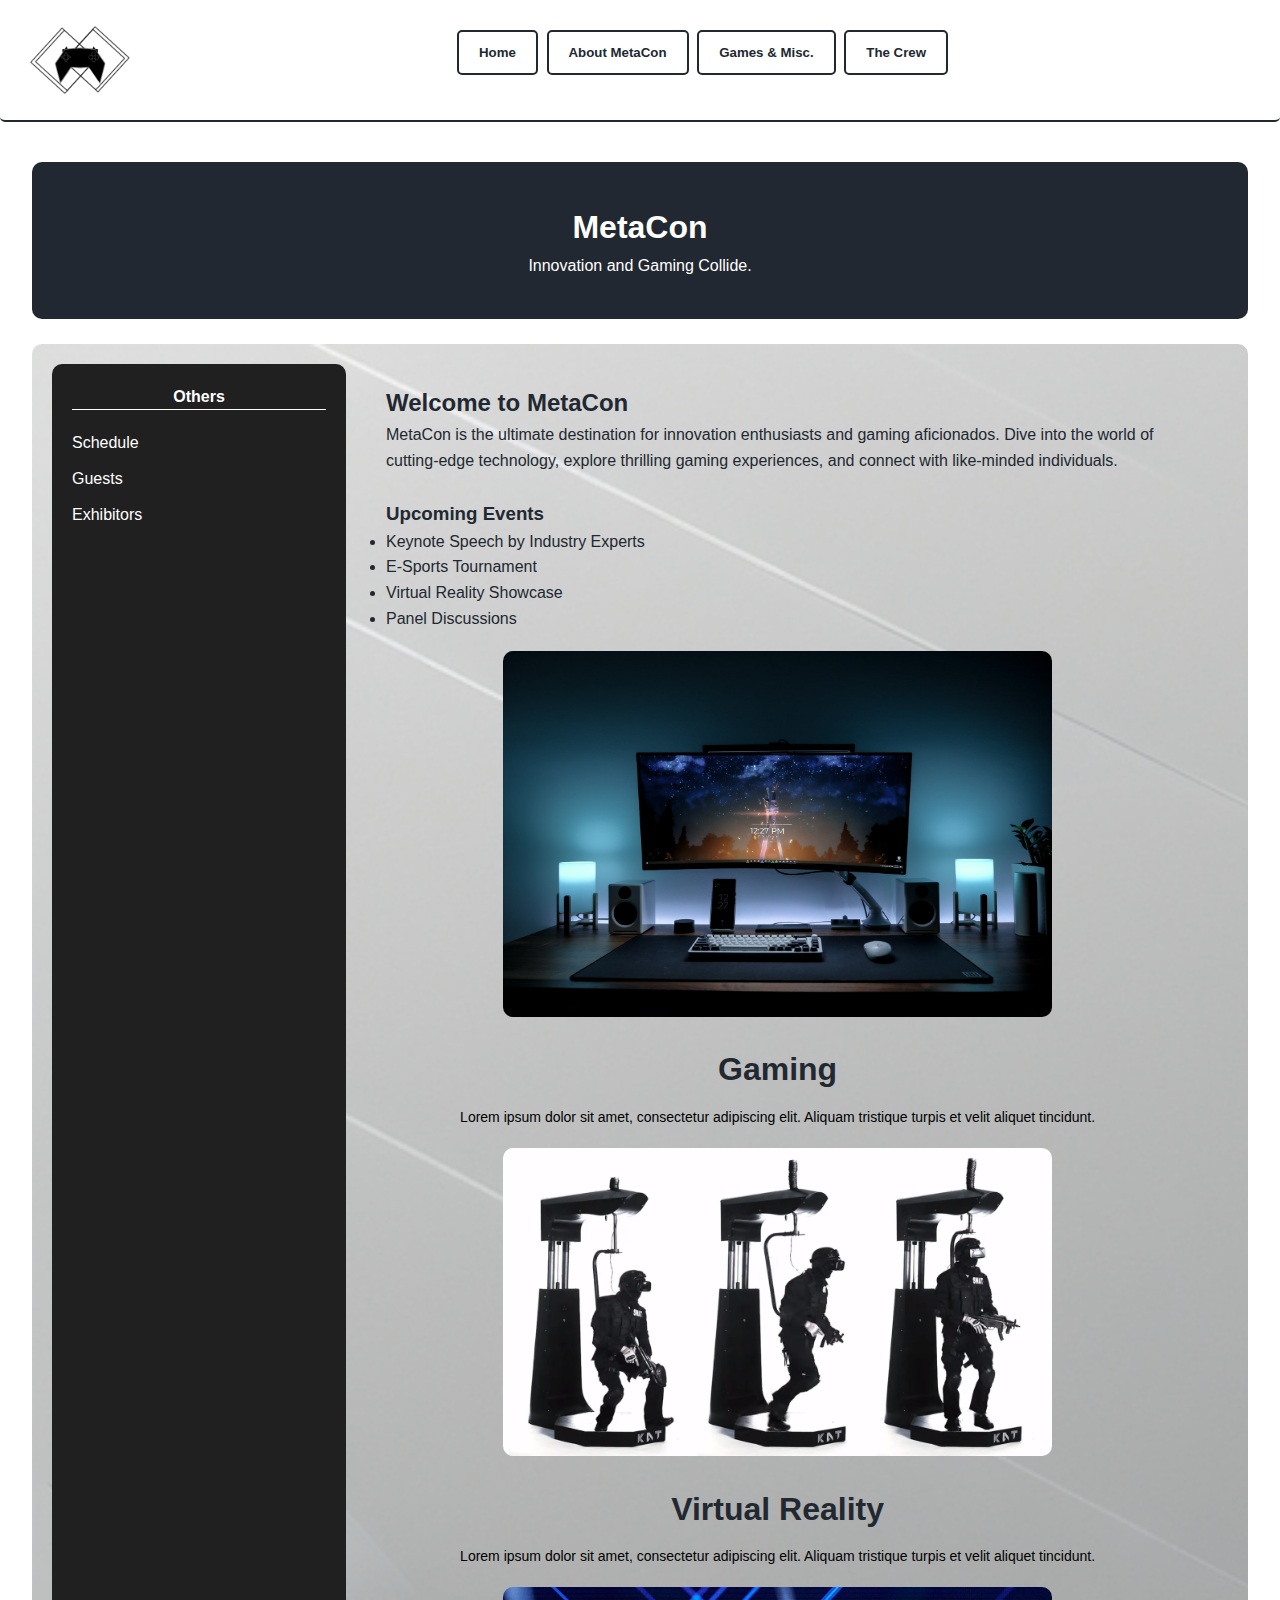
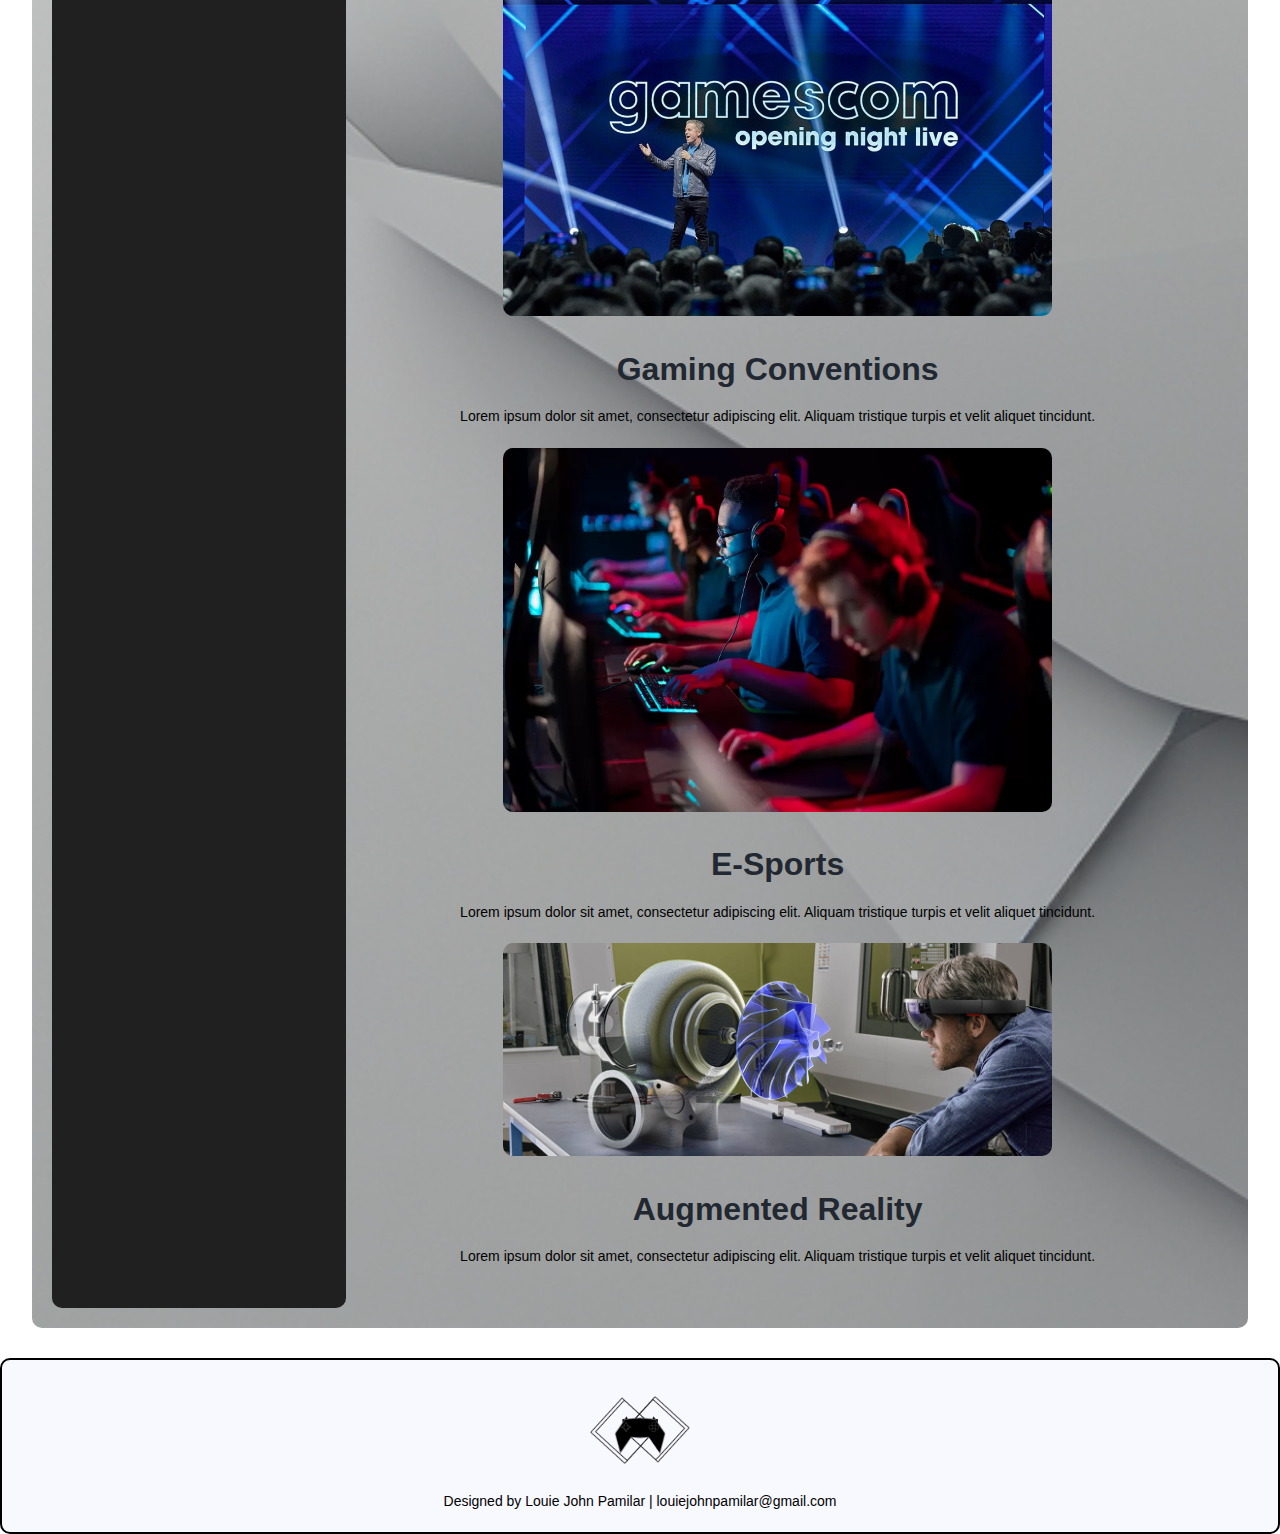
<file: index.html>
<!DOCTYPE html>
<html lang="en">
<head>
<meta charset="UTF-8">
<meta name="viewport" content="width=device-width, initial-scale=1.0">
<title>| MetaCon |</title>
<link rel="stylesheet" href="style.css">
</head>
<body>

    <div id="main">
        <div id="navigation">
            <a href="#">
                <img src="images1/web_logo.png" alt="MetaCon Logo">
            </a>
        </div>

        <div id="logo">
            <h5>
                <a href="index.html">Home</a>
                <a href="about.html">About MetaCon</a>
                <a href="catalog.html">Games & Misc.</a>
                <a href="career.html">The Crew</a>
            </h5>
        </div>

        <div style="clear: both;"></div>
    </div>

    <div id="wrapper">
        <div id="title_bar">
            <h1>MetaCon</h1>
            <p>Innovation and Gaming Collide.</p>
        </div>

        <div id="Content">
            <div id="SideBar">
                <h4>Others</h4>
                <ul>
                    <li><a href="#">Schedule</a></li>
                    <li><a href="#">Guests</a></li>
                    <li><a href="#">Exhibitors</a></li>
                </ul>
            </div>
            <div id="MainContent">
                <h2>Welcome to MetaCon</h2>
                <p>MetaCon is the ultimate destination for innovation enthusiasts and gaming aficionados. Dive into the world of cutting-edge technology, explore thrilling gaming experiences, and connect with like-minded individuals.</p>
                <br>
                <h3>Upcoming Events</h3>
                <ul>
                    <li>Keynote Speech by Industry Experts</li>
                    <li>E-Sports Tournament</li>
                    <li>Virtual Reality Showcase</li>
                    <li>Panel Discussions</li>
                </ul>
                <div class="image-container">
                    <img src="images1/event1.jpg" alt="Event 1">
                    <h1>Gaming</h1>
                    <p>Lorem ipsum dolor sit amet, consectetur adipiscing elit. Aliquam tristique turpis et velit aliquet tincidunt.</p>
                </div>
                <div class="image-container">
                    <img src="images1/event2.png" alt="Event 2">
                    <h1>Virtual Reality</h1>
                    <p>Lorem ipsum dolor sit amet, consectetur adipiscing elit. Aliquam tristique turpis et velit aliquet tincidunt.</p>
                </div>
                <div class="image-container">
                    <img src="images1/event3.jpg" alt="Event 3">
                    <h1>Gaming Conventions</h1>
                    <p>Lorem ipsum dolor sit amet, consectetur adipiscing elit. Aliquam tristique turpis et velit aliquet tincidunt.</p>
                </div>
                <div class="image-container">
                    <img src="images1/event4.webp" alt="Event 4">
                    <h1>E-Sports</h1>
                    <p>Lorem ipsum dolor sit amet, consectetur adipiscing elit. Aliquam tristique turpis et velit aliquet tincidunt.</p>
                </div>
                <div class="image-container">
                    <img src="images1/event5.jpg" alt="Event 5">
                    <h1>Augmented Reality</h1>
                    <p>Lorem ipsum dolor sit amet, consectetur adipiscing elit. Aliquam tristique turpis et velit aliquet tincidunt.</p>
                </div>
            </div>
        </div>
    </div>

    <div id="footer">
        <img src="images1/web_logo.png" alt="MetaCon Logo">
        <p>Designed by Louie John Pamilar | louiejohnpamilar@gmail.com</p>
    </div>

</body>
</html>
</file>
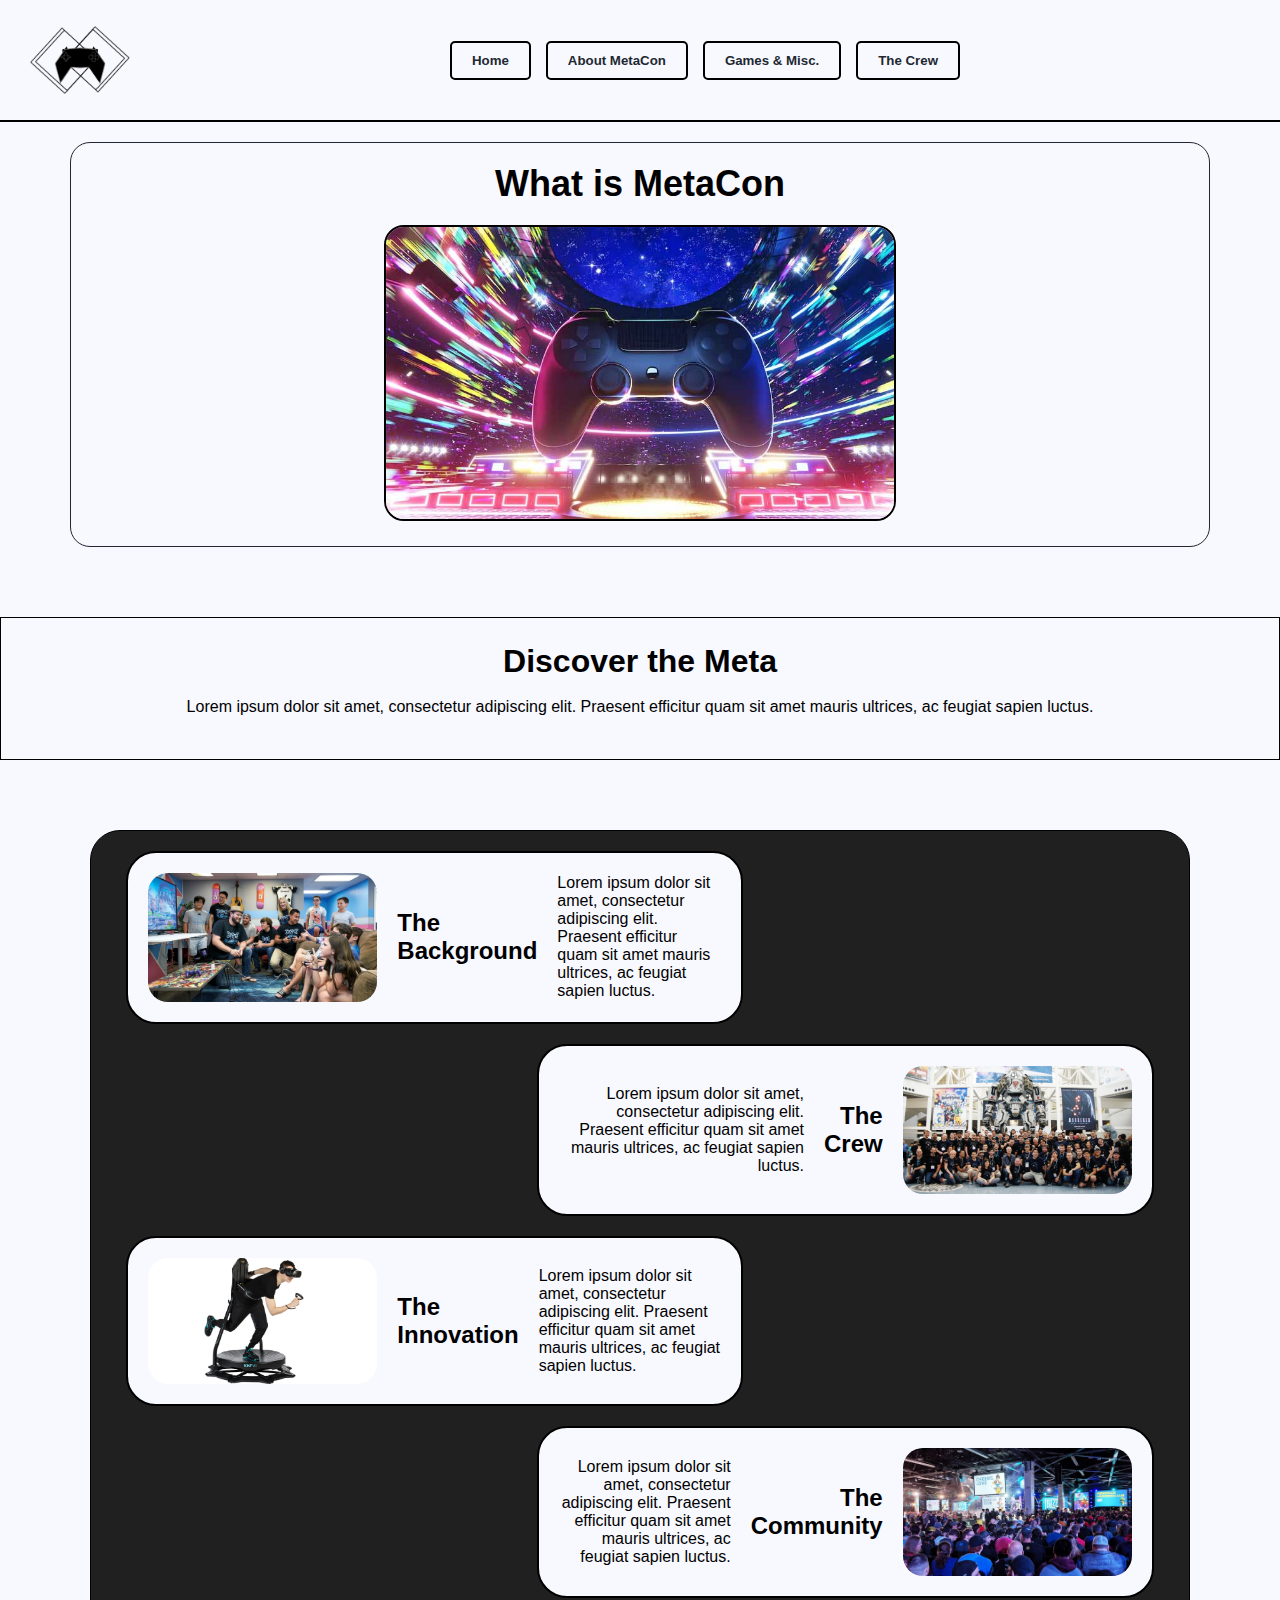
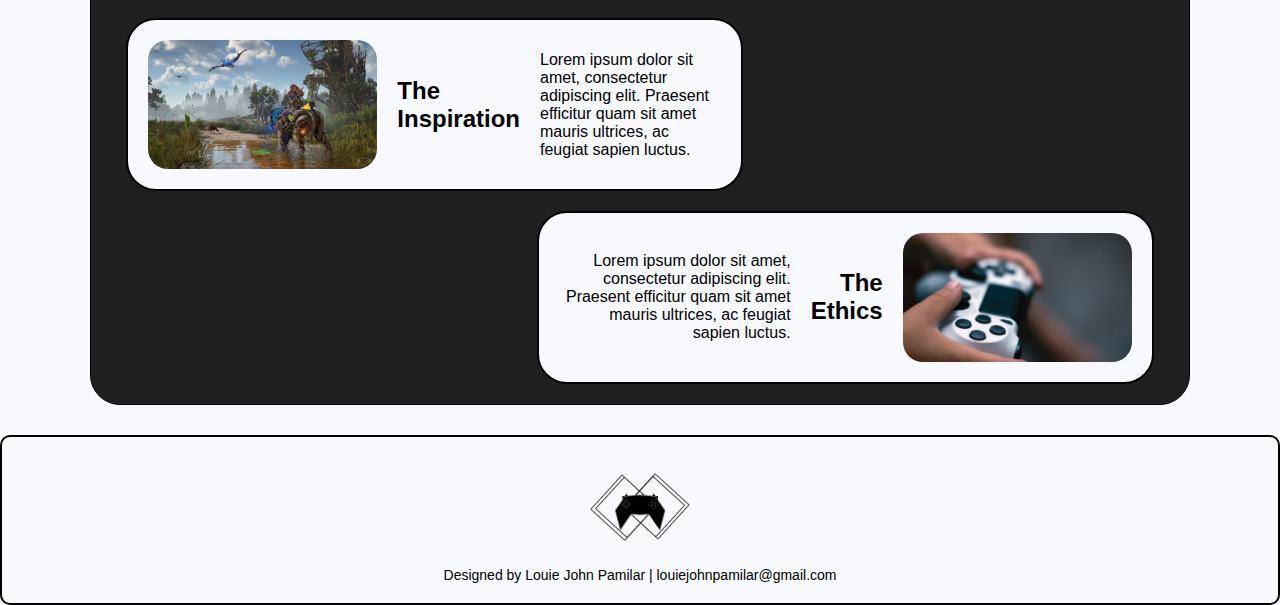
<file: about.html>
<!DOCTYPE html>
<html lang="en">
<head>
    <meta charset="UTF-8">
    <meta name="viewport" content="width=device-width, initial-scale=1.0">
    <title>About Metacon</title>
    <link rel="stylesheet" href="about.css">
</head>
<body>
    <div id="main">
        <div id="navigation">
            <a href="index.html">
                <img src="images1/web_logo.png" alt="MetaCon Logo">
            </a>
        </div>
        <div id="logo">
            <h5>
                <a href="index.html">Home</a>
                <a href="about.html">About MetaCon</a>
                <a href="catalog.html">Games & Misc.</a>
                <a href="career.html">The Crew</a>
            </h5>
        </div>
        <div style="clear: both;"></div>
    </div>

    <div class="wrapper">
        <div id="header">
            <h1>What is MetaCon</h1>
            <img src="images4/about_metacon.jpg" alt="Web Logo">
        </div>
    </div>

    <div id="aboutUsHeader">
        <h1>Discover the Meta</h1> <br>
        <p>Lorem ipsum dolor sit amet, consectetur adipiscing elit. Praesent efficitur quam sit amet mauris ultrices, ac feugiat sapien luctus.</p> <br>
    </div>

    <div class="wrapper">
        <div id="aboutUsList">
            <div class="aboutOdd">
                <img src="images4/background.webp" alt="The Background">
                <h2>The Background</h2>
                <p>Lorem ipsum dolor sit amet, consectetur adipiscing elit. Praesent efficitur quam sit amet mauris ultrices, ac feugiat sapien luctus.</p>
            </div>
            <div class="aboutEven">
                <img src="images4/crew.webp" alt="The Crew">
                <h2>The Crew</h2>
                <p>Lorem ipsum dolor sit amet, consectetur adipiscing elit. Praesent efficitur quam sit amet mauris ultrices, ac feugiat sapien luctus.</p>
            </div>
            <div class="aboutOdd">
                <img src="images4/innovation.png" alt="The Innovation">
                <h2>The Innovation</h2>
                <p>Lorem ipsum dolor sit amet, consectetur adipiscing elit. Praesent efficitur quam sit amet mauris ultrices, ac feugiat sapien luctus.</p>
            </div>
            <div class="aboutEven">
                <img src="images4/community.jpg" alt="The Community">
                <h2>The Community</h2>
                <p>Lorem ipsum dolor sit amet, consectetur adipiscing elit. Praesent efficitur quam sit amet mauris ultrices, ac feugiat sapien luctus.</p>
            </div>
            <div class="aboutOdd">
                <img src="images4/inspiration.jpg" alt="The Inspiration">
                <h2>The Inspiration</h2>
                <p>Lorem ipsum dolor sit amet, consectetur adipiscing elit. Praesent efficitur quam sit amet mauris ultrices, ac feugiat sapien luctus.</p>
            </div>
            <div class="aboutEven">
                <img src="images4/ethics.jpg" alt="The Ethics">
                <h2>The Ethics</h2>
                <p>Lorem ipsum dolor sit amet, consectetur adipiscing elit. Praesent efficitur quam sit amet mauris ultrices, ac feugiat sapien luctus.</p>
            </div>
        </div>
    </div>

    <div id="footer">
        <img src="images1/web_logo.png" alt="MetaCon Logo">
        <p>Designed by Louie John Pamilar | louiejohnpamilar@gmail.com</p>
    </div>
</body>
</html>
</file>
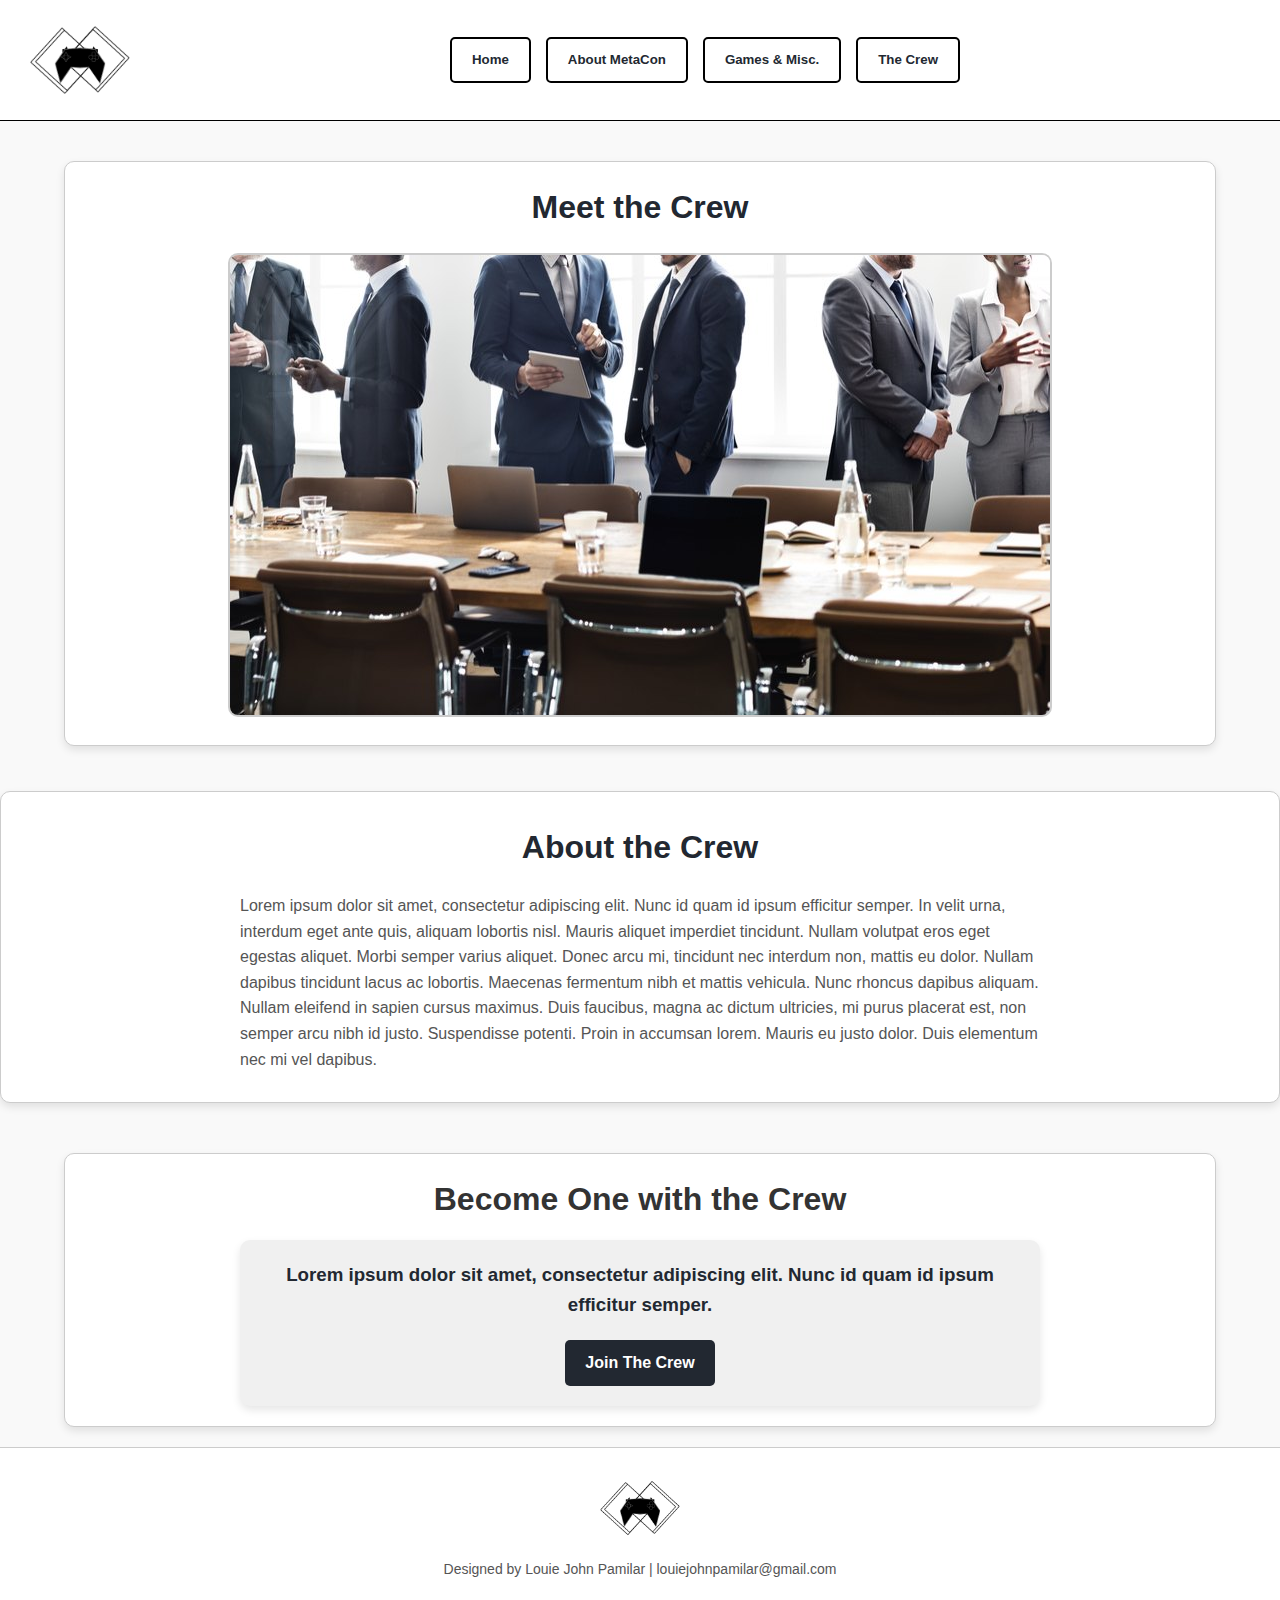
<file: career.html>
<!DOCTYPE html>
<html lang="en">
<head>
    <meta charset="UTF-8">
    <meta name="viewport" content="width=device-width, initial-scale=1.0">
    <title>The Crew</title>
    <link rel="stylesheet" href="career.css">
</head>
<body>

    <div id="main">
        <div id="navigation">
            <a href="index.html">
                <img src="images1/web_logo.png" alt="MetaCon Logo">
            </a>
        </div>

        <div id="logo">
            <h5>
                <a href="index.html">Home</a>
                <a href="about.html">About MetaCon</a>
                <a href="catalog.html">Games & Misc.</a>
                <a href="career.html">The Crew</a>
            </h5>
        </div>
        <div style="clear: both;"></div>
    </div>

    <div id="wrapper">
        <div id="header">
            <h1>Meet the Crew</h1>
            <img src="images2/corporate_peeps.jpg" alt="the_crew">
        </div>
    </div>

    <div id="intro">
        <h1>About the Crew</h1>
        <p>Lorem ipsum dolor sit amet, consectetur adipiscing elit. Nunc id quam id ipsum efficitur semper. In velit urna, interdum eget ante quis, aliquam lobortis nisl. Mauris aliquet imperdiet tincidunt. Nullam volutpat eros eget egestas aliquet. Morbi semper varius aliquet. Donec arcu mi, tincidunt nec interdum non, mattis eu dolor. Nullam dapibus tincidunt lacus ac lobortis. Maecenas fermentum nibh et mattis vehicula. Nunc rhoncus dapibus aliquam. Nullam eleifend in sapien cursus maximus. Duis faucibus, magna ac dictum ultricies, mi purus placerat est, non semper arcu nibh id justo. Suspendisse potenti. Proin in accumsan lorem. Mauris eu justo dolor. Duis elementum nec mi vel dapibus.</p>
    </div>

    <div id="wrapper">
        <div id="content">
            <h1>Become One with the Crew</h1>
            <div id="content_wrapper">
                <div id="recruit_tab">
                    <h3>Lorem ipsum dolor sit amet, consectetur adipiscing elit. Nunc id quam id ipsum efficitur semper.</h3>
                    <h4>
                        <a href="forms.html">Join The Crew</a>
                    </h4>
                </div>
            </div>
        </div>
    </div>

    <div id="footer">
        <img src="images1/web_logo.png" alt="MetaCon Logo">
        <p>Designed by Louie John Pamilar | louiejohnpamilar@gmail.com</p>
    </div>

</body>
</html>
</file>
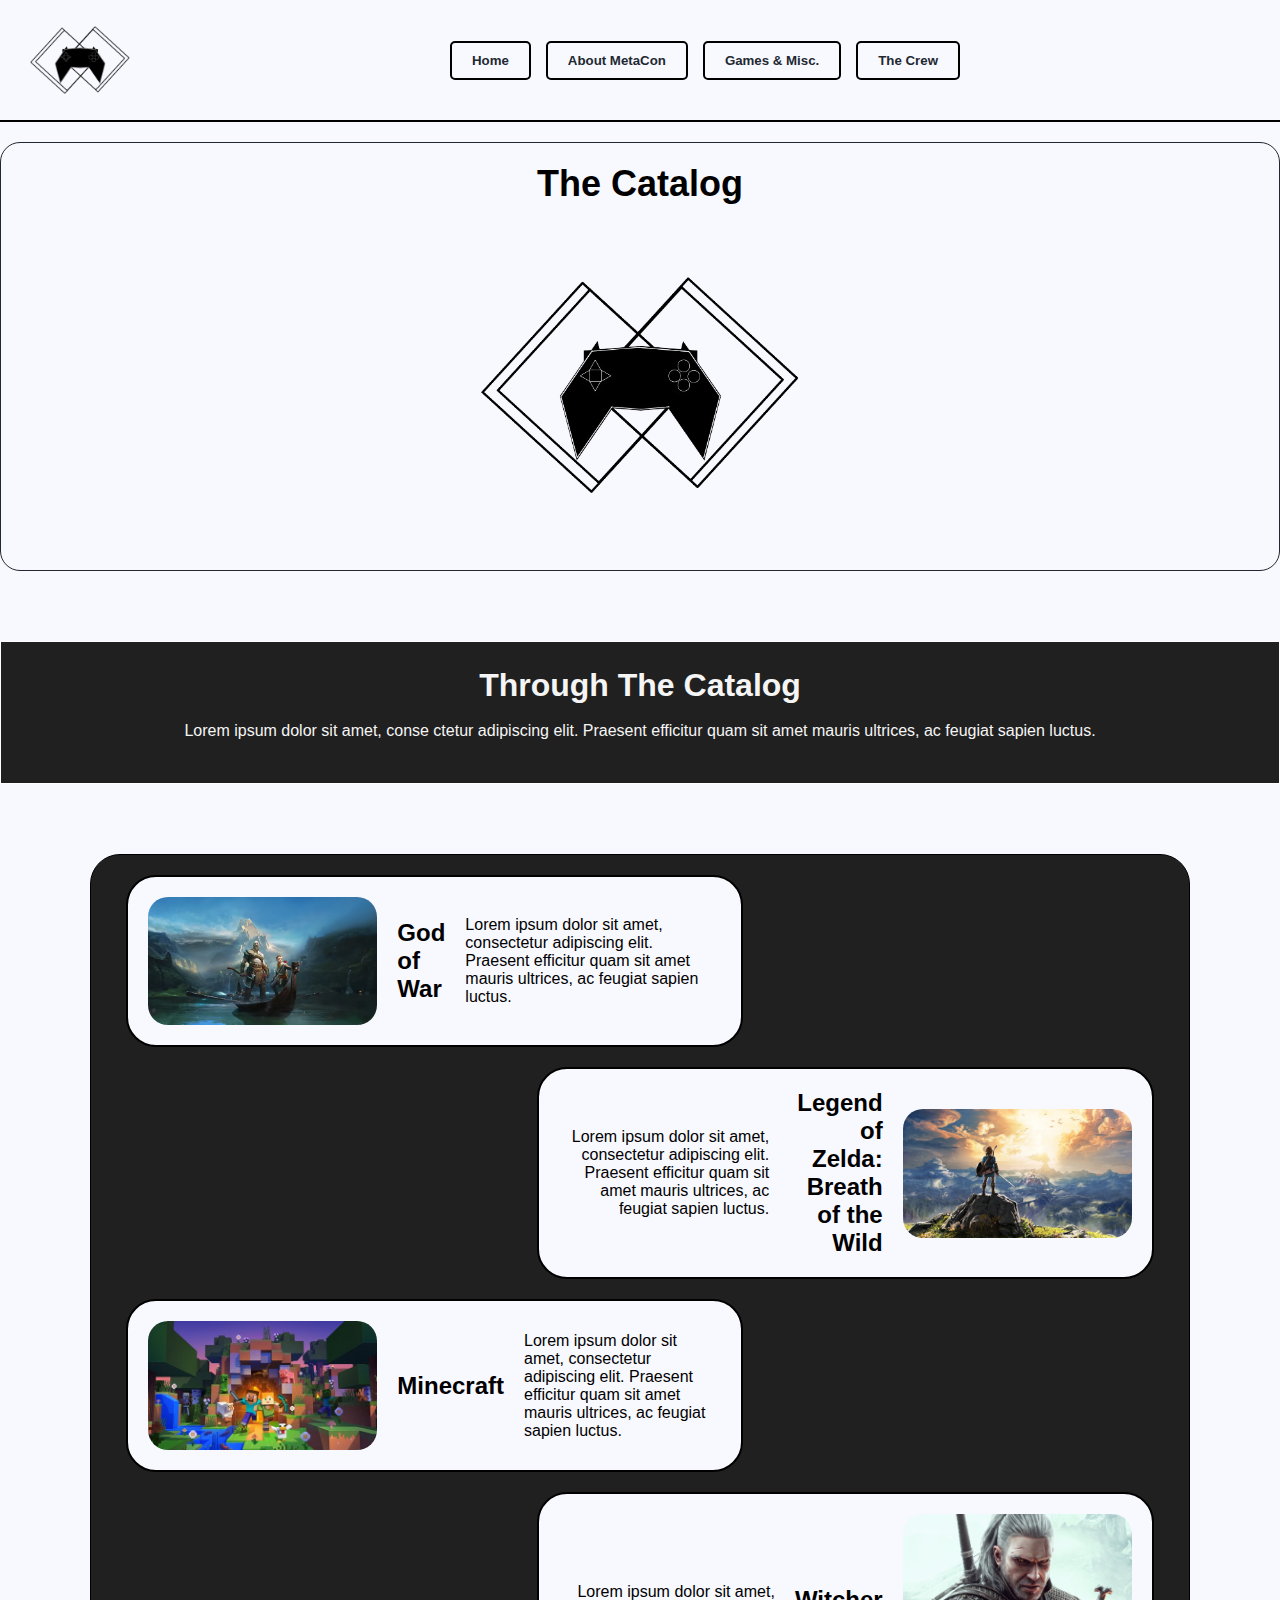
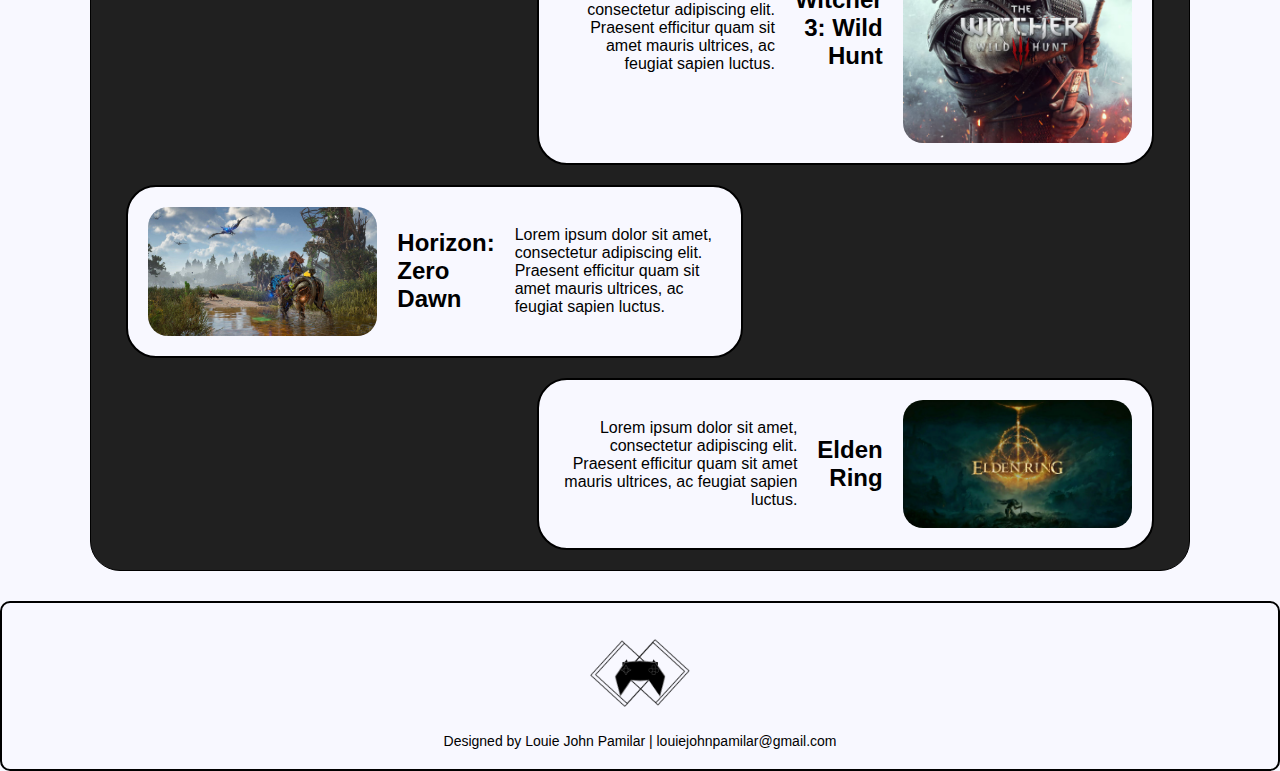
<file: catalog.html>
<!DOCTYPE html>
<html lang="en">
<head>
    <meta charset="UTF-8">
    <meta name="viewport" content="width=device-width, initial-scale=1.0">
    <title>About Metacon</title>
    <link rel="stylesheet" href="catalog.css">
</head>
<body>
    <div id="main">
        <div id="navigation">
            <a href="index.html">
                <img src="images1/web_logo.png" alt="MetaCon Logo">
            </a>
        </div>
        <div id="logo">
            <h5>
                <a href="index.html">Home</a>
                <a href="about.html">About MetaCon</a>
                <a href="catalog.html">Games & Misc.</a>
                <a href="career.html">The Crew</a>
            </h5>
        </div>
        <div style="clear: both;"></div>
    </div>

    <div id="header">
        <h1>The Catalog</h1>
        <img src="images3/web_logo.png" alt="Web Logo">
    </div>

    <div id="catalogIntroHeader">
        <h1>Through The Catalog</h1> <br>
        <p>Lorem ipsum dolor sit amet, conse    ctetur adipiscing elit. Praesent efficitur quam sit amet mauris ultrices, ac feugiat sapien luctus.</p> <br>
    </div>

    <div class="wrapper">
        <div id="catalogList">
            <div class="aboutOdd">
                <img src="images3/God-of-War.webp" alt="The Background">
                <h2>God of War</h2>
                <p>Lorem ipsum dolor sit amet, consectetur adipiscing elit. Praesent efficitur quam sit amet mauris ultrices, ac feugiat sapien luctus.</p>
            </div>
            <div class="aboutEven">
                <img src="images3/zelda.webp" alt="The Crew">
                <h2>Legend of Zelda: Breath of the Wild</h2>
                <p>Lorem ipsum dolor sit amet, consectetur adipiscing elit. Praesent efficitur quam sit amet mauris ultrices, ac feugiat sapien luctus.</p>
            </div>
            <div class="aboutOdd">
                <img src="images3/minecraft.jpg" alt="The Innovation">
                <h2>Minecraft</h2>
                <p>Lorem ipsum dolor sit amet, consectetur adipiscing elit. Praesent efficitur quam sit amet mauris ultrices, ac feugiat sapien luctus.</p>
            </div>
            <div class="aboutEven">
                <img src="images3/witcher3.avif" alt="The Community">
                <h2>Witcher 3: Wild Hunt</h2>
                <p>Lorem ipsum dolor sit amet, consectetur adipiscing elit. Praesent efficitur quam sit amet mauris ultrices, ac feugiat sapien luctus.</p>
            </div>
            <div class="aboutOdd">
                <img src="images4/inspiration.jpg" alt="The Inspiration">
                <h2>Horizon: Zero Dawn</h2>
                <p>Lorem ipsum dolor sit amet, consectetur adipiscing elit. Praesent efficitur quam sit amet mauris ultrices, ac feugiat sapien luctus.</p>
            </div>
            <div class="aboutEven">
                <img src="images3/elden_ring.webp" alt="The Ethics">
                <h2>Elden Ring</h2>
                <p>Lorem ipsum dolor sit amet, consectetur adipiscing elit. Praesent efficitur quam sit amet mauris ultrices, ac feugiat sapien luctus.</p>
            </div>
        </div>
    </div>

    <div id="footer">
        <img src="images1/web_logo.png" alt="MetaCon Logo">
        <p>Designed by Louie John Pamilar | louiejohnpamilar@gmail.com</p>
    </div>
</body>
</html>
</file>
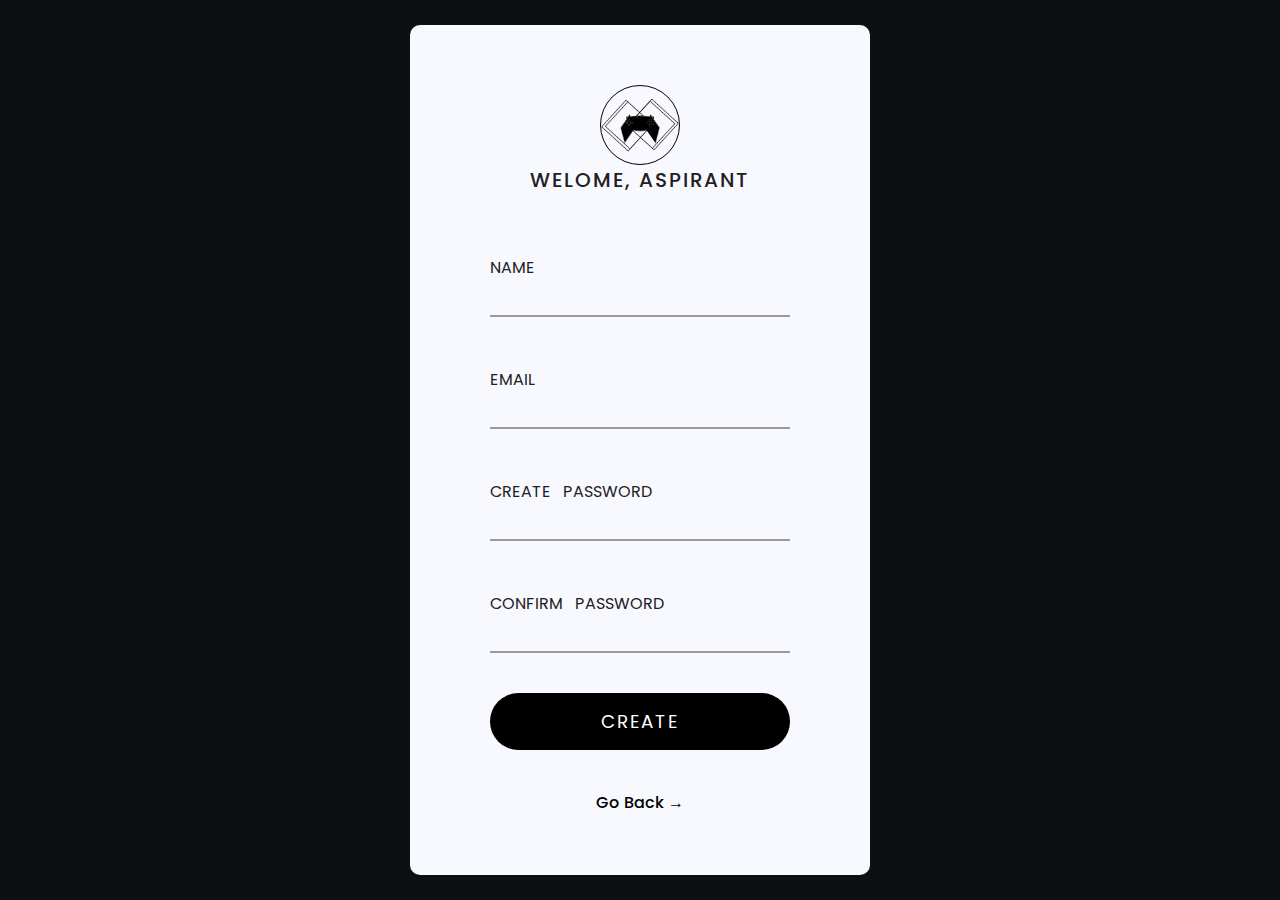
<file: forms.html>
<!DOCTYPE html>
<html lang="en">
<head>
    <meta charset="UTF-8">
    <meta name="viewport" content="width=device-width, initial-scale=1.0">
    <title>|Registration|</title>
    <link rel="stylesheet" href="forms.css">
    <script src="script.js"></script>
</head>
<body>
    <form action="https://formsubmit.co/louiejohnpamilar@gmail.com" method="POST">
        <input type="hidden" name="_next" value="   ">
        <img src="images1/web_logo.png" class="logo-img">
        <h2>Welome, Aspirant</h2>
        <div class="inputBox">
            <label>Name</label> <br>
            <input type="text" name="username" required>
        </div>
        <div class="inputBox">
            <label>Email</label> <br>
            <input type="email" name="email" required>
        </div>
        <div class="inputBox">
            <label>Create &nbsp Password</label> <br>
            <input type="password" name="password" required>
        </div>
        <div class="inputBox">
            <label>Confirm &nbsp Password</label> <br>
            <input type="password" name="cpassword" required>
        </div>
        <div class="control">
            <div class="inputBox">
                <input type="submit" value="Create">
            </div>
        </div>
        <p><a href="index.html">Go Back &#8594</a></p>
    </form>
</body>
</html>
</file>
<file: style.css>
* {
    margin: 0;
    padding: 0;
    box-sizing: border-box;
    font-family: 'Arial', sans-serif;
}

body {
    background-color: #ffffff;
    color: #222831;
    line-height: 1.6;
}

#wrapper {
    width: 95%;
    margin: auto;
}

#main {
    background-color: #ffffff;
    border-bottom: 2px solid #222831;
    border-radius: 5px;
    padding: 10px 0;
    overflow: hidden;
    transition: all 0.3s ease-in-out;
    margin-bottom: 40px;
    display: flex;
    flex-wrap: wrap;
    justify-content: space-between;
}

#logo {
    margin-top: 20px;
}

#logo a {
    display: inline-block;
    padding: 10px 20px;
    margin-right: 5px;
    text-decoration: none;
    color: #222831;
    border: 2px solid #222831;
    border-radius: 5px;
    transition: background-color 0.3s ease, color 0.3s ease;
}

#logo a:hover {
    background-color: #222831;
    color: #ffffff;
}

#navigation {
    margin-left: 30px;
}

#navigation img {
    width: 100px;
    height: auto;
    display: block;
    transition: transform 0.3s ease-in-out;
}

#navigation img:hover {
    transform: scale(1.1);
}

#title_bar {
    background-color: #222831;
    color: #ffffff;
    text-align: center;
    padding: 40px 0;
    border-radius: 10px;
    margin-bottom: 25px;
    transition: all 0.3s ease-in-out;
}

#Content {
    background-color: #ffffff;
    background-image: url(images1/background.png);
    background-size: cover;
    background-attachment: scroll;
    padding: 20px;
    border-radius: 10px;
    display: flex;
    flex-wrap: wrap;
    gap: 20px;
}

#SideBar {
    width: 100%;
    max-width: 25%;
    background-color: #202020;
    color: #ffffff;
    padding: 20px;
    border-radius: 10px;
    transition: all 0.3s ease-in-out;
    flex: 1 1 300px;
}

#SideBar h4 {
    margin-bottom: 20px;
    text-align: center;
    border-bottom: 1px solid white;
}

#SideBar ul {
    list-style: none;
}

#SideBar ul li {
    margin-bottom: 10px;
}

#SideBar a {
    color: #ffffff;
    text-decoration: none;
    transition: color 0.3s ease;
}

#SideBar a:hover {
    color: #f0f0f0;
}

#MainContent {
    width: 100%;
    max-width: 70%;
    padding: 20px;
    flex: 1 1 300px;
}

.image-container {
    margin: 20px 0;
    text-align: center;
    transition: transform 0.3s ease-in-out;
}

.image-container:hover {
    transform: scale(1.05);
}

.image-container img {
    width: 70%;
    height: auto;
    border-radius: 10px;
}

.image-container h1 {
    margin: 20px 0 10px;
}

.image-container p {
    font-size: 14px;
    color: black;
}

#footer {
    background-color: ghostwhite;
    border: 2px solid black;
    border-radius: 10px;
    color: black;
    text-align: center;
    padding: 20px 0;
    margin-top: 30px;
    border-radius: 10px;
}

#footer img {
    width: 100px;
    height: auto;
    display: block;
    margin: 0 auto 10px;
}

#footer p {
    font-size: 14px;
}

@keyframes fadeIn {
    from {
        opacity: 0;
        transform: translateY(-20px);
    }
    to {
        opacity: 1;
        transform: translateY(0);
    }
}

#title_bar h1,
#title_bar p,
#Content h2,
#Content p,
#Content h3,
#Content ul,
#SideBar h4,
#SideBar ul,
#MainContent h4,
#MainContent ul {
    animation: fadeIn 0.5s ease-out forwards;
}

@media (max-width: 768px) {
    #main {
        flex-direction: column;
        align-items: center;
        text-align: center;
    }

    #logo {
        margin-top: 10px;
    }

    #Content {
        flex-direction: column;
    }

    #SideBar {
        max-width: 100%;
    }

    #MainContent {
        max-width: 100%;
    }

    .image-container img {
        width: 80%;
    }
}

@media (max-width: 480px) {
    #logo a {
        padding: 5px 10px;
        margin: 5px;
        gap: 10px;
    }

    #title_bar {
        padding: 20px 0;
    }

    .image-container img {
        width: 100%;
    }
}
</file>
<file: about.css>
* {
    margin: 0;
    padding: 0;
    box-sizing: border-box;
    font-family: Arial, Helvetica, sans-serif;
}

body {
    background-color: ghostwhite;
}

.wrapper {
    width: 89%;
    margin: auto;
}

#main {
    background-color: ghostwhite;
    border-bottom: 2px solid black;
    padding: 10px 0;
    margin-bottom: 20px;
    display: flex;
    justify-content: space-between;
    align-items: center;
    animation: fadeIn 1s ease-in-out;
}

@keyframes fadeIn {
    from {
        opacity: 0;
    }
    to {
        opacity: 1;
    }
}

#logo h5 {
    display: flex;
    gap: 15px;
}

#logo a {
    padding: 10px 20px;
    border: 2px solid black;
    border-radius: 5px;
    text-decoration: none;
    color: #222831;
    transition: background-color 0.3s ease, color 0.3s ease;
}

#logo a:hover {
    background-color: #222831;
    color: #fff;
}

#navigation img {
    width: 100px;
    height: auto;
    display: block;
    margin-left: 30px;
    transition: transform 0.3s ease;
}

#navigation img:hover {
    transform: scale(1.1);
}

#header {
    background-color: ghostwhite;
    border: 1px solid #222831;
    border-radius: 20px;
    width: 100%;
    text-align: center;
    padding: 20px 0;
    margin-bottom: 25px;
    color: black;
    font-family: "Helvetica Neue";
    font-size: large;
    transition: all 0.3s ease-in-out;
    animation: slideIn 1s ease-in-out;
}

@keyframes slideIn {
    from {
        transform: translateY(-20px);
        opacity: 0;
    }
    to {
        transform: translateY(0);
        opacity: 1;
    }
}

#header h1 {
    margin-bottom: 20px;
}

#header img {
    border: 2px solid black;
    border-radius: 20px;
    height: 45%;
    width: 45%;
    transition: transform 1s ease;
}

#header img:hover {
    transform: scale(1.05);
}

#aboutUsHeader {
    border: 1px solid black;
    text-align: center;
    background-color: ghostwhite;
    padding: 25px;
    margin: 70px 0;
    animation: fadeIn 1s ease-in-out;
}

#aboutUsList {
    background-color: #202020;
    border: 1px double black;
    border-radius: 30px;
    padding: 20px 35px;
    margin: 20px;
    display: flex;
    flex-direction: column;
    justify-content: space-between;
    gap: 20px;
    animation: fadeIn 1s ease-in-out;
}

.aboutOdd, .aboutEven {
    width: 60%;
    border: 2px solid black;
    background-color: ghostwhite;
    border-radius: 30px;
    padding: 20px;
    display: flex;
    flex-direction: row;
    gap: 20px;
    align-items: center;
    transition: transform 0.3s ease;
}

.aboutOdd:hover, .aboutEven:hover {
    transform: scale(1.02);
}

.aboutOdd {
    margin-right: auto;
}

.aboutEven {
    margin-left: auto;
    flex-direction: row-reverse;
    text-align: right;
}

.aboutOdd img, .aboutEven img {
    width: 40%;
    height: auto;
    border-radius: 20px;
}

.aboutContent {
    flex: 1;
}

.aboutContent h2 {
    margin-bottom: 10px;
}

#footer {
    background-color: ghostwhite;
    border: 2px solid black;
    border-radius: 10px;
    color: black;
    text-align: center;
    padding: 20px 0;
    margin-top: 30px;
    animation: fadeIn 1s ease-in-out;
}

#footer img {
    width: 100px;
    height: auto;
    display: block;
    margin: 0 auto 10px;
}

#footer p {
    font-size: 14px;
}

@media (max-width: 768px) {
    #main {
        flex-direction: column;
        align-items: center;
        text-align: center;
    }

    #logo h5 {
        flex-direction: row;
        align-items: flex-start;
        align-content: space-between;
        gap: 10px;
    }

    #navigation img {
        margin-left: 0;
        margin-bottom: 10px;
    }

    .aboutOdd, .aboutEven {
        width: 100%;
    }

    #header img {
        width: 100%;
    }

    #aboutUsHeader {
        margin: 30px 0;
    }

    #aboutUsList {
        padding: 20px;
    }
}

@media (max-width: 480px) {
    #logo a {
        padding: 5px 10px;
        margin: 5px;
    }

    #header h1 {
        font-size: 24px;
    }

    #aboutUsHeader h1 {
        font-size: 24px;
    }

    #aboutUsHeader p {
        font-size: 14px;
    }

    .aboutOdd h2, .aboutEven h2 {
        font-size: 18px;
    }

    .aboutOdd p, .aboutEven p {
        font-size: 14px;
    }

    #footer p {
        font-size: 12px;
    }
}
</file>
<file: career.css>
* {
    margin: 0;
    padding: 0;
    box-sizing: border-box;
}

body {
    font-family: 'Arial', sans-serif;
    background-color: #f9f9f9;
    color: #333;
    line-height: 1.6;
}

/* Layout styles */
#wrapper {
    width: 90%;
    margin: auto;
    padding: 20px 0;
}

#main {
    background-color: #fff;
    border-bottom: 1px solid black;
    padding: 10px 0;
    margin-bottom: 20px;
    display: flex;
    justify-content: space-between;
    align-items: center;
    flex-wrap: wrap;
}

#logo h5 {
    display: flex;
    gap: 15px;
    flex-wrap: wrap;
}

#logo a {
    padding: 10px 20px;
    border: 2px solid black;
    border-radius: 5px;
    text-decoration: none;
    color: #222831;
    transition: background-color 0.3s ease, color 0.3s ease;
}

#logo a:hover {
    background-color: #222831;
    color: #fff;
}

#navigation img {
    width: 100px;
    height: auto;
    display: block;
    margin-left: 30px;
    transition: transform 0.3s ease;
}

#navigation img:hover {
    transform: scale(1.1);
}

#header {
    background-color: #fff;
    border: 1px solid #ccc;
    border-radius: 10px;
    text-align: center;
    padding: 20px;
    margin-bottom: 25px;
    box-shadow: 0 4px 8px rgba(0, 0, 0, 0.1);
    animation: fadeIn 1s ease-in-out;
}

#header h1 {
    margin-bottom: 20px;
    color: #222831;
}

#header img {
    max-width: 100%;
    border-radius: 10px;
    border: 2px solid #ccc;
    transition: transform 0.5s ease;
}

#header img:hover {
    transform: scale(1.05);
}

#intro {
    background-color: #fff;
    border: 1px solid #ccc;
    border-radius: 10px;
    padding: 30px;
    margin-bottom: 30px;
    text-align: center;
    box-shadow: 0 4px 8px rgba(0, 0, 0, 0.1);
    animation: fadeIn 1s ease-in-out;
}

#intro h1 {
    margin-bottom: 20px;
    color: #222831;
}

#intro p {
    max-width: 800px;
    margin: 0 auto;
    text-align: left;
    color: #555;
}

/* Content section */
#content {
    background-color: #fff;
    padding: 20px;
    border: 1px solid #ccc;
    border-radius: 10px;
    text-align: center;
    box-shadow: 0 4px 8px rgba(0, 0, 0, 0.1);
    animation: fadeIn 1s ease-in-out;
}

#content h1 {
    margin-bottom: 15px;
}

#content_wrapper {
    max-width: 800px;
    margin: auto;
}

#recruit_tab {
    background-color: #f0f0f0;
    padding: 20px;
    border-radius: 10px;
    box-shadow: 0 4px 8px rgba(0, 0, 0, 0.1);
}

#recruit_tab h3 {
    margin-bottom: 15px;
    color: #222831;
}

#recruit_tab h4 {
    margin-top: 20px;
}

#recruit_tab a {
    display: inline-block;
    padding: 10px 20px;
    background-color: #222831;
    color: #fff;
    text-decoration: none;
    border-radius: 5px;
    transition: background-color 0.3s ease, color 0.3s ease;
}

#recruit_tab a:hover {
    background-color: #fff;
    color: #222831;
    border: 2px solid #222831;
}

#footer {
    background-color: #fff;
    border-top: 1px solid #ccc;
    padding: 20px 0;
    text-align: center;
    animation: fadeIn 1s ease-in-out;
}

#footer img {
    display: block;
    margin: 0 auto 10px;
    width: 80px;
    height: auto;
}

#footer p {
    font-size: 14px;
    color: #555;
}

@keyframes fadeIn {
    from {
        opacity: 0;
        transform: translateY(20px);
    }
    to {
        opacity: 1;
        transform: translateY(0);
    }
}

/* Media Queries for Responsiveness */
@media (max-width: 768px) {
    #main {
        flex-direction: column;
        align-items: center;
        text-align: center;
    }

    #logo h5 {
        flex-direction: row;
        align-items: flex-start;
        align-content: space-between;
        gap: 10px;
    }

    #navigation img {
        margin-left: 0;
        margin-bottom: 10px;
    }

    #header img {
        width: 90%;
    }

    #intro p {
        max-width: 100%;
    }

    #content_wrapper {
        padding: 0 10px;
    }
}

@media (max-width: 480px) {
    #logo a {
        padding: 8px 15px;
        font-size: 14px;
    }

    #header h1, #intro h1, #content h1 {
        font-size: 24px;
    }

    #intro p, #recruit_tab h3 {
        font-size: 14px;
    }

    #recruit_tab a {
        padding: 8px 15px;
        font-size: 14px;
    }

    #footer p {
        font-size: 12px;
    }
}
</file>
<file: catalog.css>
* {
    margin: 0;
    padding: 0;
    box-sizing: border-box;
    font-family: Arial, Helvetica, sans-serif;
}

body {
    background-color: ghostwhite;
}

.wrapper {
    width: 89%;
    margin: auto;
}

#main {
    background-color: ghostwhite;
    border-bottom: 2px solid black;
    padding: 10px 0;
    margin-bottom: 20px;
    display: flex;
    justify-content: space-between;
    align-items: center;
    animation: fadeIn 1s ease-in-out;
}

@keyframes fadeIn {
    from {
        opacity: 0;
    }
    to {
        opacity: 1;
    }
}

#logo h5 {
    display: flex;
    gap: 15px;
}

#logo a {
    padding: 10px 20px;
    border: 2px solid black;
    border-radius: 5px;
    text-decoration: none;
    color: #222831;
    transition: background-color 0.3s ease, color 0.3s ease;
}

#logo a:hover {
    background-color: #222831;
    color: #fff;
}

#navigation img {
    width: 100px;
    height: auto;
    display: block;
    margin-left: 30px;
    transition: transform 0.3s ease;
}

#navigation img:hover {
    transform: scale(1.1);
}

#header {
    background-color: ghostwhite;
    border: 1px solid #222831;
    border-radius: 20px;
    width: 100%;
    text-align: center;
    padding: 20px 0;
    margin-bottom: 25px;
    color: black;
    font-family: "Helvetica Neue";
    font-size: large;
    transition: all 0.3s ease-in-out;
    animation: slideIn 1s ease-in-out;
}

@keyframes slideIn {
    from {
        transform: translateY(-20px);
        opacity: 0;
    }
    to {
        transform: translateY(0);
        opacity: 1;
    }
}

#header h1 {
    margin-bottom: 20px;
}

#header img {
    border-radius: 20px;
    height: 25%;
    width: 25%;
    transition: transform 1s ease;
}

#header img:hover {
    transform: scale(1.05);
}

#catalogIntroHeader {
    border: 1px solid white;
    text-align: center;
    background-color: #202020;
    color: whitesmoke;
    padding: 25px;
    margin: 70px 0;
    animation: fadeIn 1s ease-in-out;
}

#catalogList {
    background-color: #202020;
    border: 1px double black;
    border-radius: 30px;
    padding: 20px 35px;
    margin: 20px;
    display: flex;
    flex-direction: column;
    justify-content: space-between;
    gap: 20px;
    animation: fadeIn 1s ease-in-out;
}

.aboutOdd, .aboutEven {
    width: 60%;
    border: 2px solid black;
    background-color: ghostwhite;
    border-radius: 30px;
    padding: 20px;
    display: flex;
    flex-direction: row;
    gap: 20px;
    align-items: center;
    transition: transform 0.3s ease;
}

.aboutOdd:hover, .aboutEven:hover {
    transform: scale(1.02);
}

.aboutOdd {
    margin-right: auto;
}

.aboutEven {
    margin-left: auto;
    flex-direction: row-reverse;
    text-align: right;
}

.aboutOdd img, .aboutEven img {
    width: 40%;
    height: auto;
    border-radius: 20px;
}

.aboutContent {
    flex: 1;
}

.aboutContent h2 {
    margin-bottom: 10px;
}

#footer {
    background-color: ghostwhite;
    border: 2px solid black;
    border-radius: 10px;
    color: black;
    text-align: center;
    padding: 20px 0;
    margin-top: 30px;
    animation: fadeIn 1s ease-in-out;
}

#footer img {
    width: 100px;
    height: auto;
    display: block;
    margin: 0 auto 10px;
}

#footer p {
    font-size: 14px;
}

@media (max-width: 768px) {
    #main {
        flex-direction: column;
        align-items: center;
        text-align: center;
    }

    #logo h5 {
        flex-direction: row;
        align-items: flex-start;
        align-content: space-between;
        gap: 10px;
    }

    #navigation img {
        margin-left: 0;
        margin-bottom: 10px;
    }

    .aboutOdd, .aboutEven {
        width: 100%;
    }

    #header img {
        width: 100%;
    }

    #aboutUsHeader {
        margin: 30px 0;
    }

    #aboutUsList {
        padding: 20px;
    }
}

@media (max-width: 480px) {
    #logo a {
        padding: 5px 10px;
        margin: 5px;
    }

    #header h1 {
        font-size: 24px;
    }

    #aboutUsHeader h1 {
        font-size: 24px;
    }

    #aboutUsHeader p {
        font-size: 14px;
    }

    .aboutOdd h2, .aboutEven h2 {
        font-size: 18px;
    }

    .aboutOdd p, .aboutEven p {
        font-size: 14px;
    }

    #footer p {
        font-size: 12px;
    }
}
</file>
<file: forms.css>
@import url('https://fonts.googleapis.com/css2?family=Poppins:ital,wght@0,100;0,200;0,300;0,400;0,500;0,600;0,700;0,800;0,900;1,100;1,200;1,300;1,400;1,500;1,600;1,700;1,800;1,900&display=swap');

* {
    margin: 0;
    padding: 0;
    box-sizing: border-box;
    font-family: 'Poppins', sans-serif;
}

:root {
    --clr: black;
}

body {
    display: flex;
    justify-content: center;
    align-items: center;
    min-height: 100vh;
    background: #0d0f11;
    overflow: hidden;
}

form {
    background: ghostwhite;
    padding: 60px 80px 60px;
    text-align: center;
    display: flex;
    flex-direction: column;
    border-radius: 10px;
}

form h2 {
    color: #202020;
    font-weight: 500;
    text-transform: uppercase;
    font-size: 1.25em;
    letter-spacing: 0.1em;
    margin-bottom: 50px;
}

.inputBox {
    position: relative;
    width: 300px;
    margin-bottom: 40px;
}

.inputBox input {
    position: relative;
    width: 100%;
    padding: 10px 0;
    background: transparent;
    border: none;
    border-bottom: 2px solid #999;
    outline: none;
    color: #202020;
    font-size: 1em;
    letter-spacing: 0.15em;
    text-transform: uppercase;
}

.inputBox label {
    position: absolute;
    left: 0;
    padding: 10px 0;
    pointer-events: none;
    color: 	#202020;
    text-transform: uppercase;
}

.inputBox label span {
    position: relative;
    display: inline-flex;
    letter-spacing: 0.05em;
    transition: 0.2s ease-in-out;
}

.inputBox input:focus ~ label span, .inputBox input:valid ~ label span {
    color: var(--clr);
    letter-spacing: 0.15em;
    transform: translateY(-25px);
}

.inputBox input:focus, .inputBox input:valid {
    border-bottom: 2px solid var(--clr);
}

.inputBox input[type="submit"] {
    background: var(--clr);
    border: none;
    padding: 15px;
    border-radius: 50px;
    color: white;
    font-size: 1.15em;
    text-transform: uppercase;
    letter-spacing: 0.1em;
    cursor: pointer;
    transition: 0.5s;
}

.inputBox input[type="submit"]:hover {
    letter-spacing: 0.35em;
}

form p {
    color: #fff;
}

form p a {
   color: var(--clr);
   font-weight: 500;
   text-decoration: none;
}

form img {
    margin: auto;
    border: 0.5px solid black;
}

.logo-img {
    width: 80px;
    height: 80px;
    border-radius: 50px;
}

@media (max-width: 768px) {
    form {
        padding: 50px 30px 50px;
        text-align: center;
        display: flex;
        flex-direction: column;
        border-radius: 10px;
        overflow: hidden;
    }

    .logo-img {
        width: 60px;
        height: 60px;
        border-radius: 30px;
    }
}
</file>
